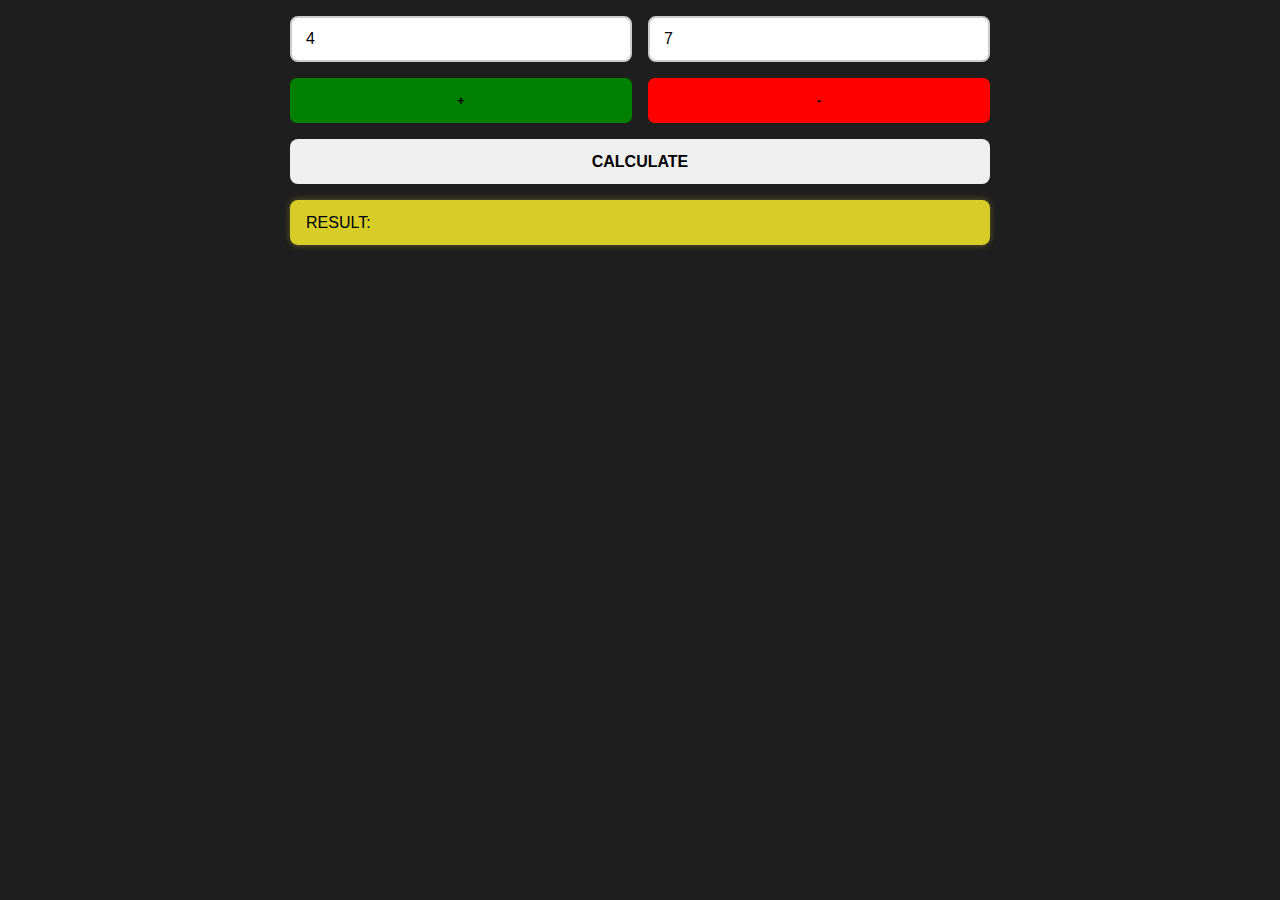
<file: projects/calculator/index.html>
<!DOCTYPE html>
<html lang="ru">
	<head>
		<meta charset="UTF-8" />
		<meta name="viewport" content="width=device-width, initial-scale=1.0" />
		<link rel="stylesheet" href="style.css">
		<script src="script.js" defer></script>
		<title>Document</title>
	</head>
	<body>
		<main class="page">
			</section>
			<div class="page__calculator calculator">
				<div class="calculator__inputs-field">
					<input
						class="calculator__input"
						type="number"
						id="calculator__input-1"
						value="4"
					/>
					<input
						class="calculator__input"
						type="number"
						id="calculator__input-2"
						value="7"
					/>
				</div>

				<div class="calculator__operation-field">
					<button type="button" class="calculator__plus" id="plusBTN">
						+
					</button>
					<button type="button" class="calculator__minus" id="minusBTN">
						-
					</button>
				</div>

				<button
					class="calculator__btn"
					type="button"
					id="calculator-result-btn"
				>
					Calculate
				</button>

				<div class="calculator__result">
					<p class="calculator__result-text">Result:</p>
					<p
						class="calculator__result-number"
						id="calculator__result-number"
					></p>
				</div>
			</div>
		</main>
	</body>
</html>
</file>
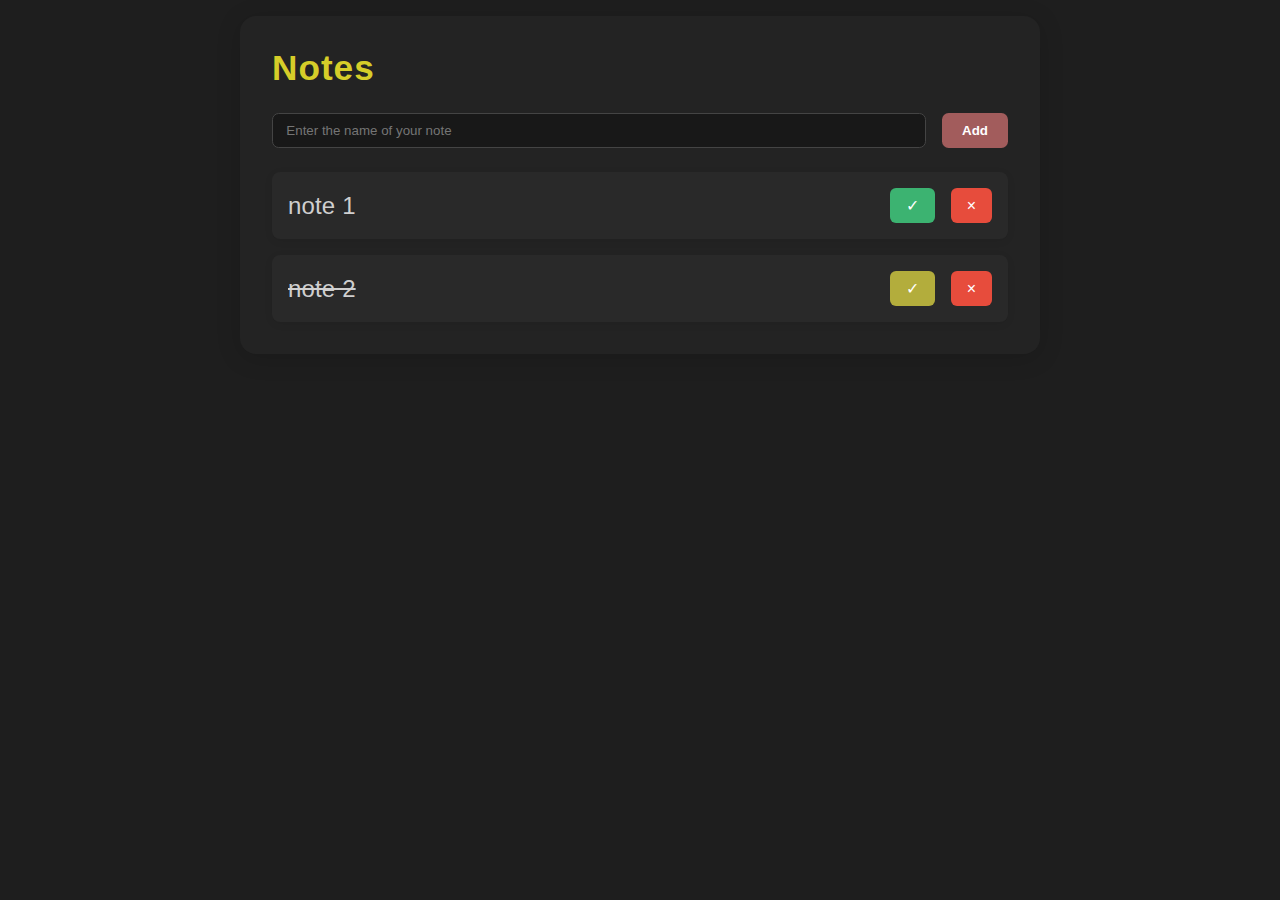
<file: projects/notes/index.html>
<!DOCTYPE html>
<html lang="en">
	<head>
		<meta charset="UTF-8" />
		<meta name="viewport" content="width=device-width, initial-scale=1.0" />
		<link rel="stylesheet" href="style.css" />
		<script src="script.js" defer></script>
		<title>Notes</title>
	</head>
	<body>
		<main class="page">
			<section class="page__toDoList toDoList">
				<div class="toDoList__container">
					<h2 class="toDoList__title">Notes</h2>
					<div class="toDoList__first-block">
						<input
							type="text"
							class="toDoList__input"
							id="toDoList__input"
							placeholder="Enter the name of your note"
						/>
						<button
							type="button"
							class="toDoList__create-button"
							id="toDoList__create-button"
						>
							Add
						</button>
					</div>
					<ul class="toDoList__list list" id="toDoList__list"></ul>
				</div>
			</section>
		</main>
	</body>
</html>
</file>
<file: projects/notes/style.css>
html, body{
	font-size: 100%;
}
*, *::before, *::after{
	margin: 0;
	padding: 0;
	border: 0;
	box-sizing: border-box;
}
body{
	background-color: #1e1e1e;
	color: #cfcfcf;
	font-family: Arial, "Helvetica Neue", Helvetica, sans-serif;
}
button{
	color: inherit;
}
/* Page===================================================== */
.page{
	padding: 1em 1em 2em;
}
.page__section-first{
	margin-block-end: 2.3em;
}
.page__toDoList {
}

/* ToDo List====================================== */
.toDoList {
}
.toDoList__container {
	background: #232323;
	border-radius: 1em;
	box-shadow: 0 4px 24px rgba(0,0,0,0.15);
	padding: 2em;
	max-width: 50em;
	margin-inline: auto;
}
.toDoList__title {
	font-size: 2.2rem;
	margin-bottom: .7em;
	color: rgb(214, 205, 41);
	font-weight: 700;
	letter-spacing: 1px;
}
.toDoList__first-block{
	display: flex;
	font-size: 1rem;
	column-gap: 1em;
	color: #fff;
	margin-block-end: 1.5em;
}
.toDoList__input{
	flex: 1 1 80%;
	padding: 0.7em 1em;
	border-radius: 0.5em;
	border: 1px solid #444;
	background: #181818;
	outline: none;
	transition: border-color 0.2s;
	color: inherit;
}
.toDoList__input:focus {
	border-color: #ffd700;
}
.toDoList__create-button{
	color: inherit;
	flex: 0 1 auto;
	padding: 0.7em 1.5em;
	border-radius: 0.5em;
	background: #a25c5c;
	font-weight: 700;
	border: none;
	cursor: pointer;
	transition: background 0.2s;
}
.toDoList__create-button:hover{
	background: #8a5050;
}
.toDoList__list {
}
.list {
}
.list__empty-list{
	font-size: 1.2rem;
	text-align: center;
	word-spacing: 0.2em;
}
.list__item {
	display: flex;
	justify-content: space-between;
	align-items: center;
	background: #292929;
	border-radius: 8px;
	padding: 1em;
	box-shadow: 0 2px 8px rgba(0,0,0,0.07);
}
.list__item:not(:last-child){
	margin-bottom: 1em;
}
.list__name {
	font-size: 1.5rem;
	font-weight: 500;
	letter-spacing: 0.0063em;
}
.list__name.completed{
	text-decoration: line-through;
}
.list__buttons-field {
	display: flex;
	color: #fff;
	column-gap: 1em;
}

.list__button--green {
	background: #3cb371;
	border: none;
	border-radius: 6px;
	padding: 0.5em 1em;
	font-size: 1rem;
	cursor: pointer;
	transition: background 0.2s;
}
.list__button--green:hover {
	 background: #2e8b57;
}
.list__button--green.list__button--green__completed{
	background: #b3ad3c;
}
.list__button--green.list__button--green__completed:hover{
	background: #88832f;
}

.list__button--red {
    background: #e74c3c;
    border: none;
    border-radius: 6px;
    padding: 0.5em 1em;
    font-size: 1rem;
    cursor: pointer;
    transition: background 0.2s;
}

.list__button--red:hover {
    background: #c0392b;
}
</file>
<file: projects/calculator/style.css>
/* RESET--------------------------------------------- */
* {
	padding: 0;
	margin: 0;
	border: 0;
}

*, *::before, *::after{
	-moz-box-sizing: border-box;
	-webkit-box-sizing: border-box;
	box-sizing: border-box;
}

:focus, :active{
	outline: none;
}

a:focus, a:active{
	outline: none;
}

nav, footer, header, aside{
	display: block;
}

html, body{
	height: 100%;
	width: 100%;
	font-size: 100%;
	line-height: 1;
	-ms-text-size-adjust: 100%;
	-moz-text-size-adjust: 100%;
	-webkit-text-size-adjust: 100%;
}

input, button, textarea{
	font-family: inherit;
}

input::-ms-clear{
	display: none;
}

button{
	cursor: pointer;
}

button::-moz-focus-inner{
	padding: 0;
	border: 0;
}

a, a:visited{
	text-decoration: none;
}
a:hover{
	text-decoration: none;
}

ul li {
	list-style: none;
}

img{
	vertical-align: top;
}

h1, h2, h3, h4, h5, h6{
	font-size: inherit;
	font-weight: 400;
}
/* ----------------------------------------------------- */
html, body{
	font-size: 100%;
}
*, *::before, *::after{
	margin: 0;
	padding: 0;
	border: 0;
}
body{
	background-color: #1e1e1e;
	color: #cfcfcf;
	padding: 1em;
	font-family: Arial, "Helvetica Neue", Helvetica, sans-serif;
}

.page{
}
.page__section-first{
	margin-block-end: 2.3em;
}
.page__calculator {
}
.section-first{
}
.section-first__title{
	margin-block-end: 0.7em;
	font-size: 2.5rem;
	font-weight: 700;
}
.section-first__title span{
	color: rgb(214, 205, 41);
}

.section-first__text {
	font-size: 1.1rem;
	line-height: 1.5;
	margin-block-end: 0.7em;
}

.section-first__button{
	display: inline-flex;
	align-items: center;
	font-size: 1.2rem;
	font-weight: 700;
	justify-content: center;
	padding-inline: 15px;
	border-radius: 10px;
	min-height: 50px;
	background-color: #a25c5c;
	color: #fff;
	cursor: pointer;
	transition: all .2s linear;	
}

.section-first__button:hover{
	background-color: #8a5050;
}
.calculator {
	display: flex;
	flex-direction: column;
	max-width: 700px;
	margin: 0 auto;
	row-gap: 1em;
}
.calculator__inputs-field {
	display: flex;
	column-gap: 1em;
	width: 100%;
}
.calculator__input {
	flex: 1 1 50%;
	padding: 0.75em 0.875em;
	font-size: 1rem;
	border-radius: 0.5em;
	color: #000;
	background-color: #fff;
	border: 2px solid #ccc;
}
.calculator__input:focus {
	border-color: rgb(214, 205, 41);
	box-shadow: 0 0 6px rgba(214, 205, 41, 0.4);
	outline: none;
}
.calculator__operation-field {
	display: flex;
	font-size: 1rem;
	column-gap: 1em;
	min-height: 2.8125em;
}
.calculator__operation-field > *{
	display: flex;
	align-items: center;
	justify-content: center;
	text-align: center;
	font-weight: 700;
	flex: 0 1 50%;
	border-radius: 0.5em;
}
.calculator__plus {
	background-color: green;
}
.calculator__minus {
	background-color: red;
}
.calculator__btn{
	font-size: 1rem;
	min-height: 2.8125em;
	border-radius: 0.5em;
	color: #000;
	font-weight: 700;
	text-transform: uppercase;
	transition: all .2s linear;
}
.calculator__btn:hover{
	background-color: rgb(214, 205, 41);
	box-shadow: 0 0 6px rgba(214, 205, 41, 0.4);
}
.calculator__result {
	display: flex;
	min-height: 2.8125em;
	align-items: center;
	color: #000;
	padding-inline: 1em;
	column-gap: 0.3em;
	border-radius: 0.5em;
	text-transform: uppercase;
	background-color: rgb(214, 205, 41);
	box-shadow: 0 0 6px rgba(214, 205, 41, 0.4);
}
.calculator__result-text {
	font-size: 1rem;
}
.calculator__result-number {
}
</file>
